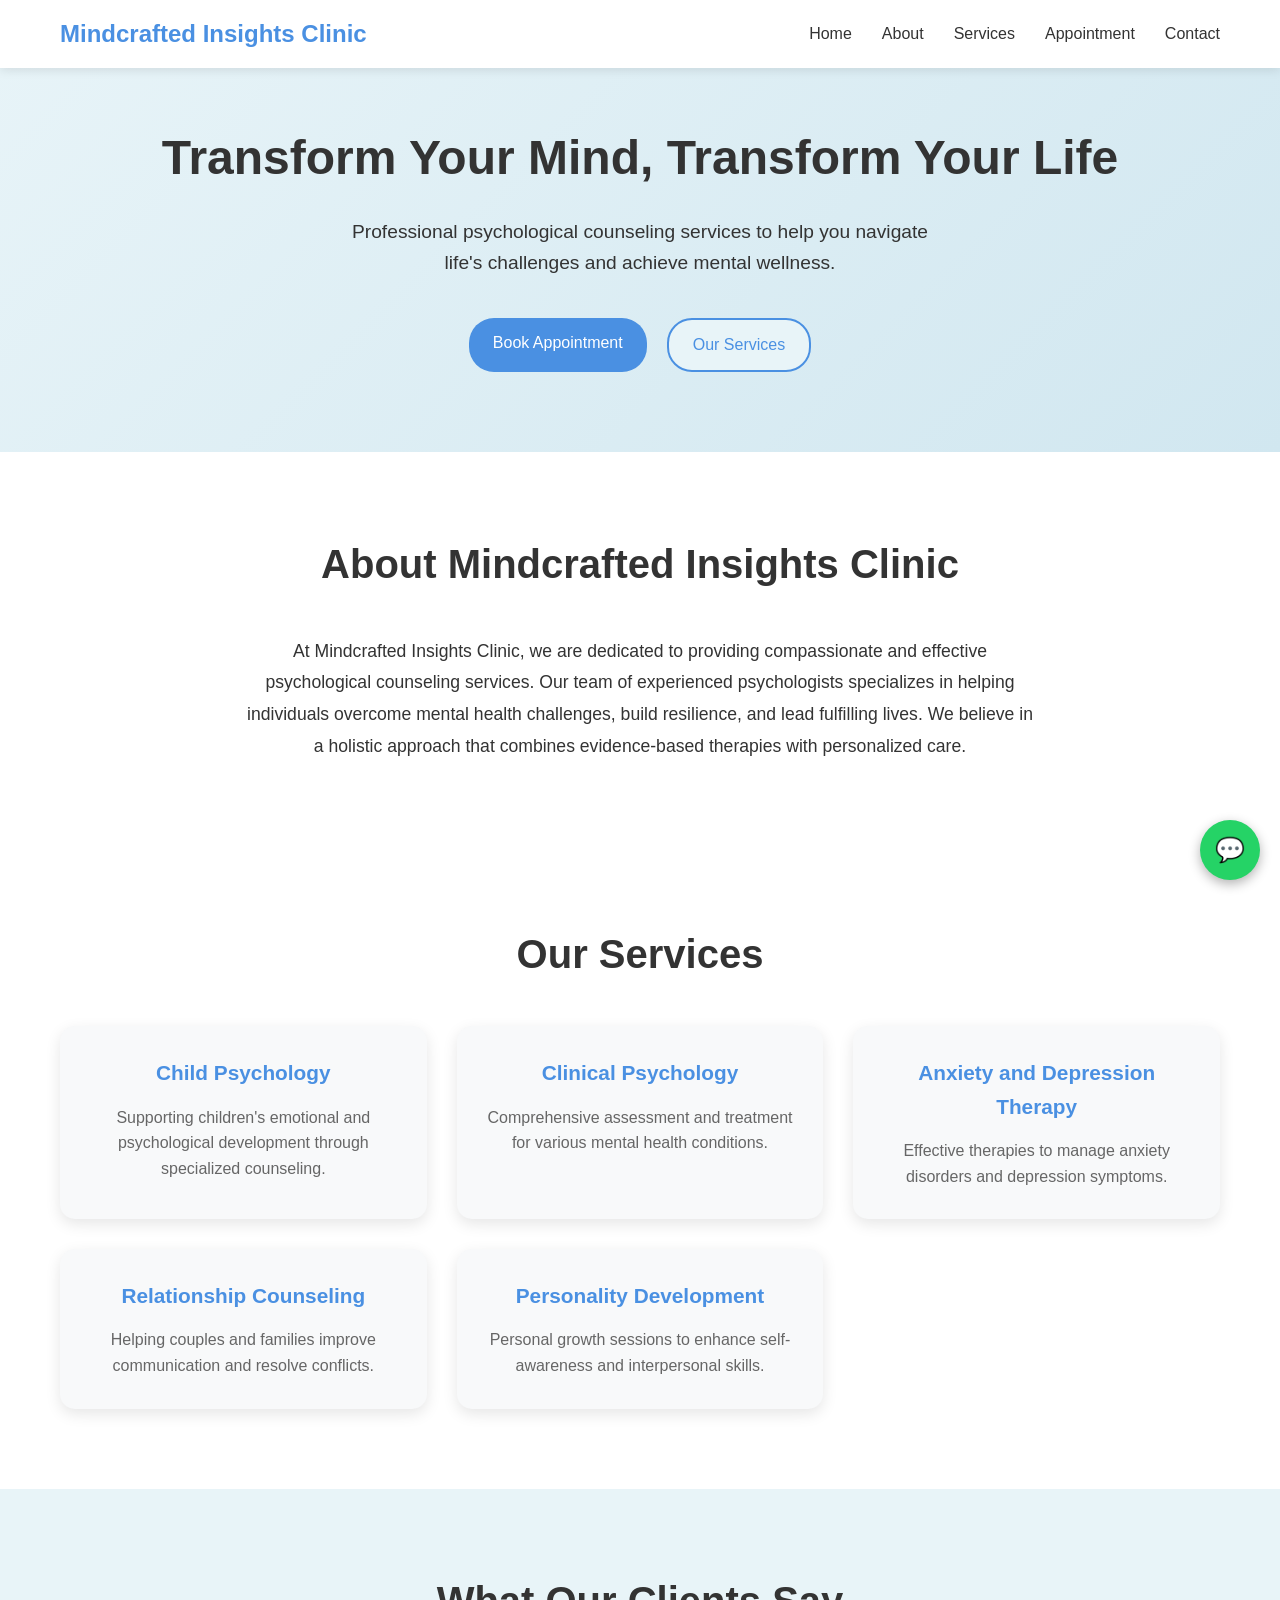
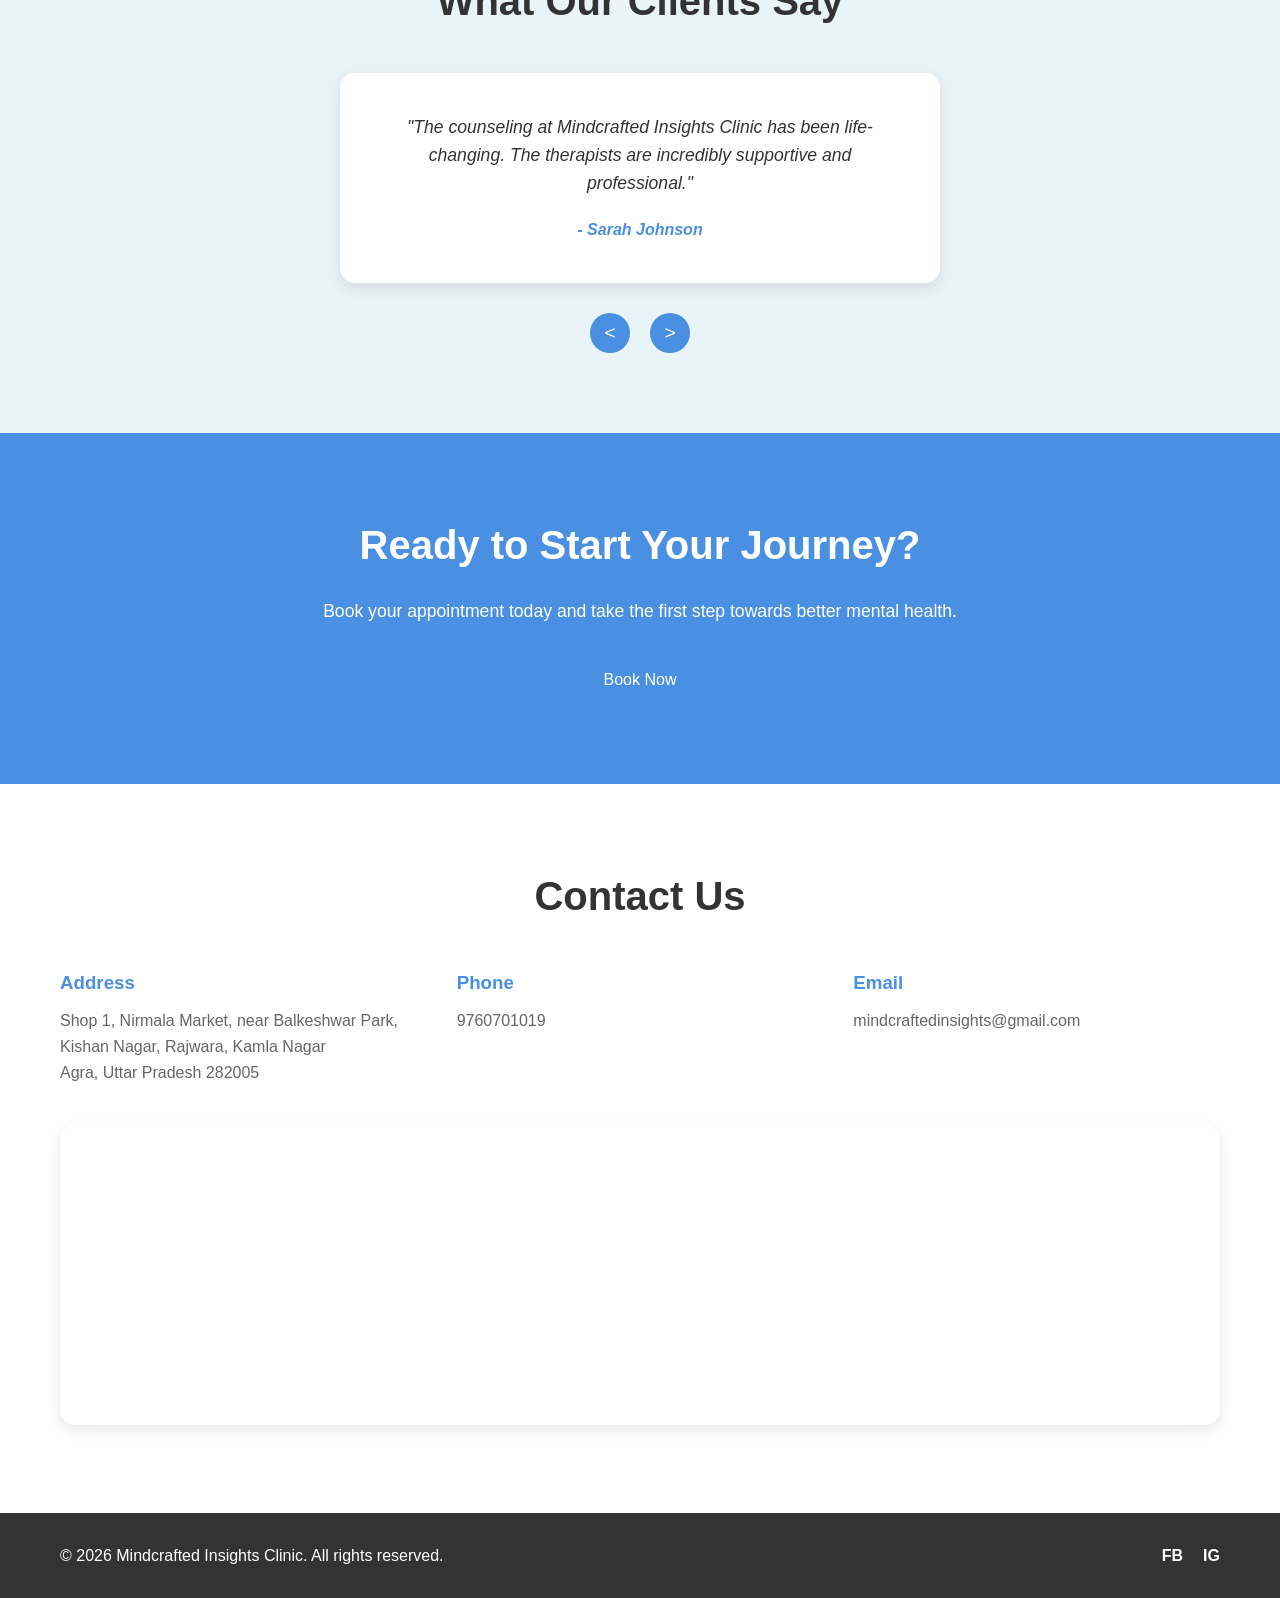
<file: index.html>
<!doctype html>
<html lang="en">
  <head>
    <meta charset="UTF-8" />
    <meta name="viewport" content="width=device-width, initial-scale=1.0" />
    <title>Mindcrafted Insights Clinic - Home</title>
    <meta
      name="description"
      content="Professional psychological counseling services at Mindcrafted Insights Clinic. Book appointments for therapy, counseling, and mental health support."
    />
    <meta
      name="keywords"
      content="psychologist, therapy clinic, mental health counseling, anxiety therapy, depression treatment, relationship counseling"
    />
    <link rel="stylesheet" href="css/style.css" />
    <link rel="icon" href="data:;base64,iVBORw0KGgo=" />
  </head>
  <body>
    <header class="navbar">
      <div class="container">
        <div class="logo">
          <h1>Mindcrafted Insights Clinic</h1>
        </div>
        <nav class="nav-menu">
          <ul>
            <li><a href="#home">Home</a></li>
            <li><a href="#about">About</a></li>
            <li><a href="#services">Services</a></li>
            <li>
              <a
                href="https://wa.me/+919760701019?text=Hi,%20I'd%20like%20to%20book%20an%20appointment%20for%20psychological%20counseling."
                target="_blank"
                >Appointment</a
              >
            </li>
            <li><a href="#contact">Contact</a></li>
          </ul>
        </nav>
        <div class="hamburger">
          <span></span>
          <span></span>
          <span></span>
        </div>
      </div>
    </header>

    <section id="home" class="hero">
      <div class="container">
        <h2>Transform Your Mind, Transform Your Life</h2>
        <p>
          Professional psychological counseling services to help you navigate
          life's challenges and achieve mental wellness.
        </p>
        <div class="hero-buttons">
          <a
            href="https://wa.me/+919760701019?text=Hi,%20I'd%20like%20to%20book%20an%20appointment%20for%20psychological%20counseling."
            target="_blank"
            class="btn primary"
            >Book Appointment</a
          >
          <a href="#services" class="btn secondary">Our Services</a>
        </div>
      </div>
    </section>

    <section id="about" class="about">
      <div class="container">
        <h2>About Mindcrafted Insights Clinic</h2>
        <p>
          At Mindcrafted Insights Clinic, we are dedicated to providing
          compassionate and effective psychological counseling services. Our
          team of experienced psychologists specializes in helping individuals
          overcome mental health challenges, build resilience, and lead
          fulfilling lives. We believe in a holistic approach that combines
          evidence-based therapies with personalized care.
        </p>
      </div>
    </section>

    <section id="services" class="services">
      <div class="container">
        <h2>Our Services</h2>
        <div class="services-grid">
          <div class="service-card">
            <h3>Child Psychology</h3>
            <p>
              Supporting children's emotional and psychological development
              through specialized counseling.
            </p>
          </div>
          <div class="service-card">
            <h3>Clinical Psychology</h3>
            <p>
              Comprehensive assessment and treatment for various mental health
              conditions.
            </p>
          </div>
          <div class="service-card">
            <h3>Anxiety and Depression Therapy</h3>
            <p>
              Effective therapies to manage anxiety disorders and depression
              symptoms.
            </p>
          </div>
          <div class="service-card">
            <h3>Relationship Counseling</h3>
            <p>
              Helping couples and families improve communication and resolve
              conflicts.
            </p>
          </div>
          <div class="service-card">
            <h3>Personality Development</h3>
            <p>
              Personal growth sessions to enhance self-awareness and
              interpersonal skills.
            </p>
          </div>
        </div>
      </div>
    </section>

    <section class="testimonials">
      <div class="container">
        <h2>What Our Clients Say</h2>
        <div class="testimonial-slider">
          <div class="testimonial active">
            <p>
              "The counseling at Mindcrafted Insights Clinic has been
              life-changing. The therapists are incredibly supportive and
              professional."
            </p>
            <cite>- Sarah Johnson</cite>
          </div>
          <div class="testimonial">
            <p>
              "I finally feel heard and understood. The personalized approach
              made all the difference in my recovery."
            </p>
            <cite>- Michael Chen</cite>
          </div>
          <div class="testimonial">
            <p>
              "Excellent service and caring staff. Highly recommend for anyone
              seeking mental health support."
            </p>
            <cite>- Emily Rodriguez</cite>
          </div>
        </div>
        <div class="slider-controls">
          <button class="prev">&lt;</button>
          <button class="next">&gt;</button>
        </div>
      </div>
    </section>

    <section class="cta">
      <div class="container">
        <h2>Ready to Start Your Journey?</h2>
        <p>
          Book your appointment today and take the first step towards better
          mental health.
        </p>
        <a
          href="https://wa.me/+919760701019?text=Hi,%20I'd%20like%20to%20book%20an%20appointment%20for%20psychological%20counseling."
          target="_blank"
          class="btn primary"
          >Book Now</a
        >
      </div>
    </section>

    <section id="contact" class="contact">
      <div class="container">
        <h2>Contact Us</h2>
        <div class="contact-info">
          <div class="contact-item">
            <h3>Address</h3>
            <p>
              Shop 1, Nirmala Market, near Balkeshwar Park, Kishan Nagar,
              Rajwara, Kamla Nagar<br />Agra, Uttar Pradesh 282005
            </p>
          </div>
          <div class="contact-item">
            <h3>Phone</h3>
            <p>9760701019</p>
          </div>
          <div class="contact-item">
            <h3>Email</h3>
            <p>mindcraftedinsights@gmail.com</p>
          </div>
        </div>
        <div class="map">
          <iframe
            src="https://www.google.com/maps/embed?pb=!1m18!1m12!1m3!1d14192.793134486352!2d78.01230531984118!3d27.212923774479485!2m3!1f0!2f0!3f0!3m2!1i1024!2i768!4f13.1!3m3!1m2!1s0x3974717d00cb3d99%3A0x12e23c8cc120826d!2sMindcrafted%20Insights%20clinic!5e0!3m2!1sen!2sin!4v1773408527364!5m2!1sen!2sin"
            width="100%"
            height="300"
            style="border: 0"
            allowfullscreen=""
            loading="lazy"
          ></iframe>
        </div>
      </div>
    </section>

    <footer class="footer">
      <div class="container">
        <p>&copy; 2026 Mindcrafted Insights Clinic. All rights reserved.</p>
        <div class="social-links">
          <a
            href="https://www.facebook.com/profile.php?id=61578143091246"
            aria-label="Facebook"
            >FB</a
          >
          <!-- <a href="#" aria-label="Twitter">TW</a> -->
          <a
            href="https://www.instagram.com/mindcraftedinsights__/"
            aria-label="Instagram"
            >IG</a
          >
        </div>
      </div>
    </footer>

    <a
      href="https://wa.me/+919760701019?text=Hi,%20I'd%20like%20to%20book%20an%20appointment%20for%20psychological%20counseling."
      target="_blank"
      class="whatsapp-btn"
      aria-label="Chat on WhatsApp"
    >
      💬
    </a>

    <!-- Set this to your Google Apps Script web app URL to store bookings -->
    <script>
      window.BOOKING_ENDPOINT_URL = "";
    </script>

    <script src="js/script.js"></script>
  </body>
</html>
</file>
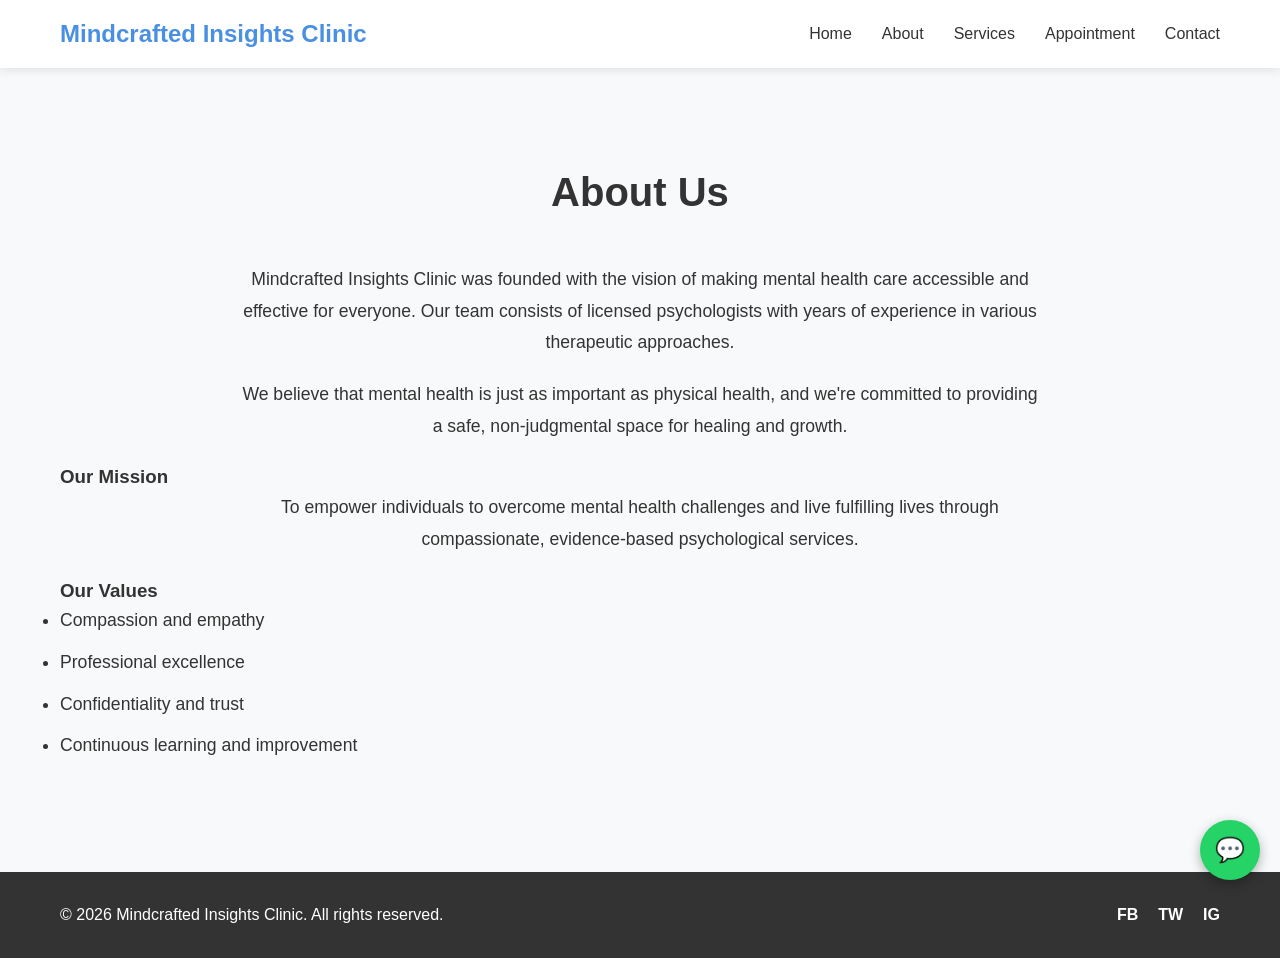
<file: about.html>
<!doctype html>
<html lang="en">
  <head>
    <meta charset="UTF-8" />
    <meta name="viewport" content="width=device-width, initial-scale=1.0" />
    <title>About - Mindcrafted Insights Clinic</title>
    <meta
      name="description"
      content="Learn about Mindcrafted Insights Clinic, our mission, and our team of experienced psychologists."
    />
    <meta
      name="keywords"
      content="psychologist, therapy clinic, mental health counseling, about us"
    />
    <link rel="stylesheet" href="css/style.css" />
  </head>
  <body>
    <header class="navbar">
      <div class="container">
        <div class="logo">
          <h1>Mindcrafted Insights Clinic</h1>
        </div>
        <nav class="nav-menu">
          <ul>
            <li><a href="index.html">Home</a></li>
            <li><a href="about.html">About</a></li>
            <li><a href="services.html">Services</a></li>
            <li>
              <a
                href="https://wa.me/15551234567?text=Hi,%20I'd%20like%20to%20book%20an%20appointment%20for%20psychological%20counseling."
                target="_blank"
                >Appointment</a
              >
            </li>
            <li><a href="contact.html">Contact</a></li>
          </ul>
        </nav>
        <div class="hamburger">
          <span></span>
          <span></span>
          <span></span>
        </div>
      </div>
    </header>

    <main class="page-content">
      <section class="about-page">
        <div class="container">
          <h2>About Us</h2>
          <p>
            Mindcrafted Insights Clinic was founded with the vision of making
            mental health care accessible and effective for everyone. Our team
            consists of licensed psychologists with years of experience in
            various therapeutic approaches.
          </p>
          <p>
            We believe that mental health is just as important as physical
            health, and we're committed to providing a safe, non-judgmental
            space for healing and growth.
          </p>
          <h3>Our Mission</h3>
          <p>
            To empower individuals to overcome mental health challenges and live
            fulfilling lives through compassionate, evidence-based psychological
            services.
          </p>
          <h3>Our Values</h3>
          <ul>
            <li>Compassion and empathy</li>
            <li>Professional excellence</li>
            <li>Confidentiality and trust</li>
            <li>Continuous learning and improvement</li>
          </ul>
        </div>
      </section>
    </main>

    <footer class="footer">
      <div class="container">
        <p>&copy; 2026 Mindcrafted Insights Clinic. All rights reserved.</p>
        <div class="social-links">
          <a href="#" aria-label="Facebook">FB</a>
          <a href="#" aria-label="Twitter">TW</a>
          <a href="#" aria-label="Instagram">IG</a>
        </div>
      </div>
    </footer>

    <a
      href="https://wa.me/15551234567?text=Hi,%20I'd%20like%20to%20book%20an%20appointment%20for%20psychological%20counseling."
      target="_blank"
      class="whatsapp-btn"
      aria-label="Chat on WhatsApp"
    >
      💬
    </a>

    <script src="js/script.js"></script>
  </body>
</html>
</file>
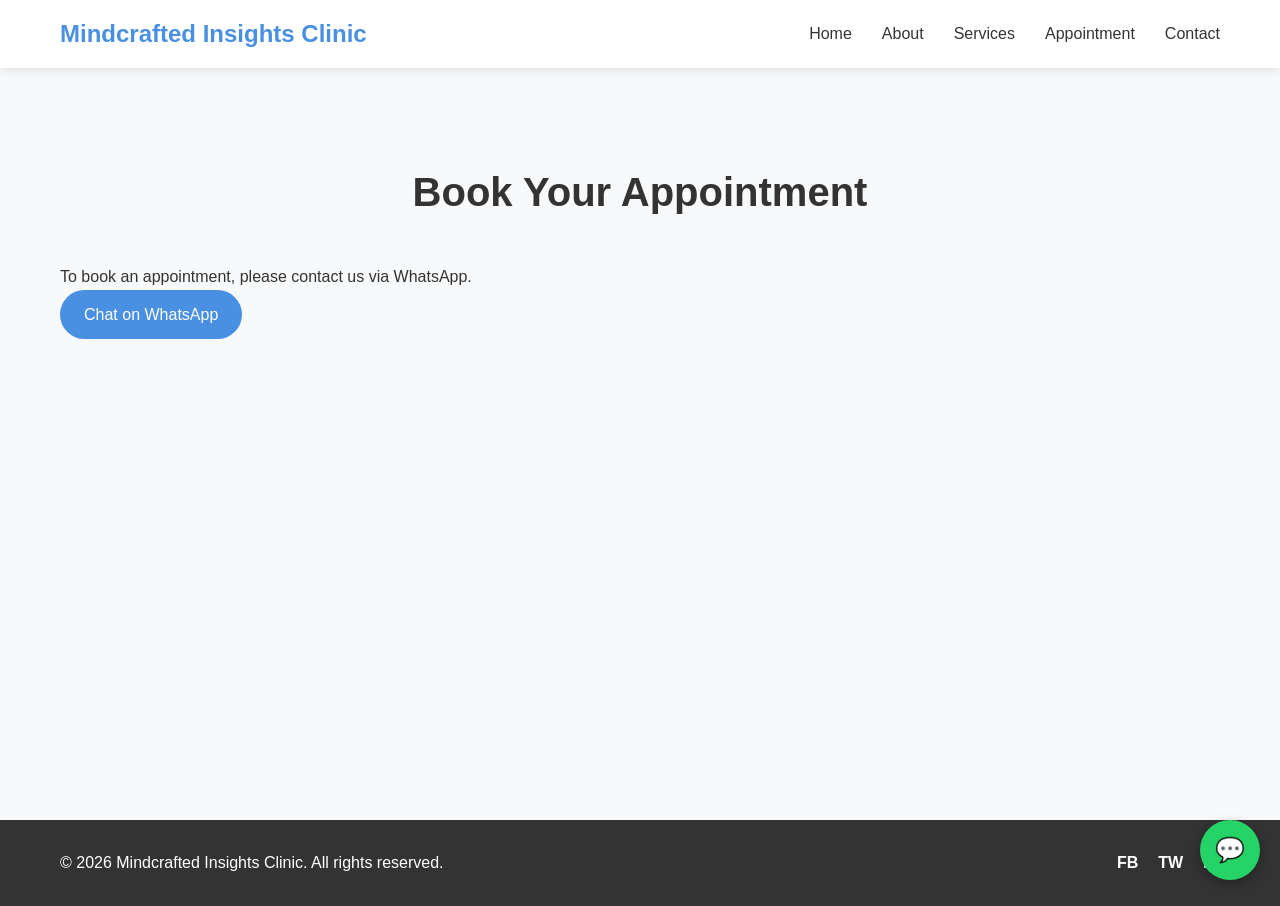
<file: appointment.html>
<!doctype html>
<html lang="en">
  <head>
    <meta charset="UTF-8" />
    <meta name="viewport" content="width=device-width, initial-scale=1.0" />
    <title>Book Appointment - Mindcrafted Insights Clinic</title>
    <meta
      name="description"
      content="Book your appointment for psychological counseling services at Mindcrafted Insights Clinic."
    />
    <meta
      name="keywords"
      content="book appointment, therapy appointment, counseling booking"
    />
    <link rel="stylesheet" href="css/style.css" />
  </head>
  <body>
    <header class="navbar">
      <div class="container">
        <div class="logo">
          <h1>Mindcrafted Insights Clinic</h1>
        </div>
        <nav class="nav-menu">
          <ul>
            <li><a href="index.html">Home</a></li>
            <li><a href="about.html">About</a></li>
            <li><a href="services.html">Services</a></li>
            <li><a href="appointment.html">Appointment</a></li>
            <li><a href="contact.html">Contact</a></li>
          </ul>
        </nav>
        <div class="hamburger">
          <span></span>
          <span></span>
          <span></span>
        </div>
      </div>
    </header>

    <main class="page-content">
      <section class="appointment-page">
        <div class="container">
          <h2>Book Your Appointment</h2>
          <p>To book an appointment, please contact us via WhatsApp.</p>
          <a
            href="https://wa.me/15551234567?text=Hi,%20I'd%20like%20to%20book%20an%20appointment%20for%20psychological%20counseling."
            target="_blank"
            class="btn primary"
            >Chat on WhatsApp</a
          >
        </div>
      </section>
    </main>

    <footer class="footer">
      <div class="container">
        <p>&copy; 2026 Mindcrafted Insights Clinic. All rights reserved.</p>
        <div class="social-links">
          <a href="#" aria-label="Facebook">FB</a>
          <a href="#" aria-label="Twitter">TW</a>
          <a href="#" aria-label="Instagram">IG</a>
        </div>
      </div>
    </footer>

    <a
      href="https://wa.me/15551234567?text=Hi,%20I'd%20like%20to%20book%20an%20appointment%20for%20psychological%20counseling."
      target="_blank"
      class="whatsapp-btn"
      aria-label="Chat on WhatsApp"
    >
      💬
    </a>

    <!-- Set this to your Google Apps Script web app URL to store bookings -->
    <script>
      window.BOOKING_ENDPOINT_URL = "";
    </script>

    <script src="js/script.js"></script>
  </body>
</html>
</file>
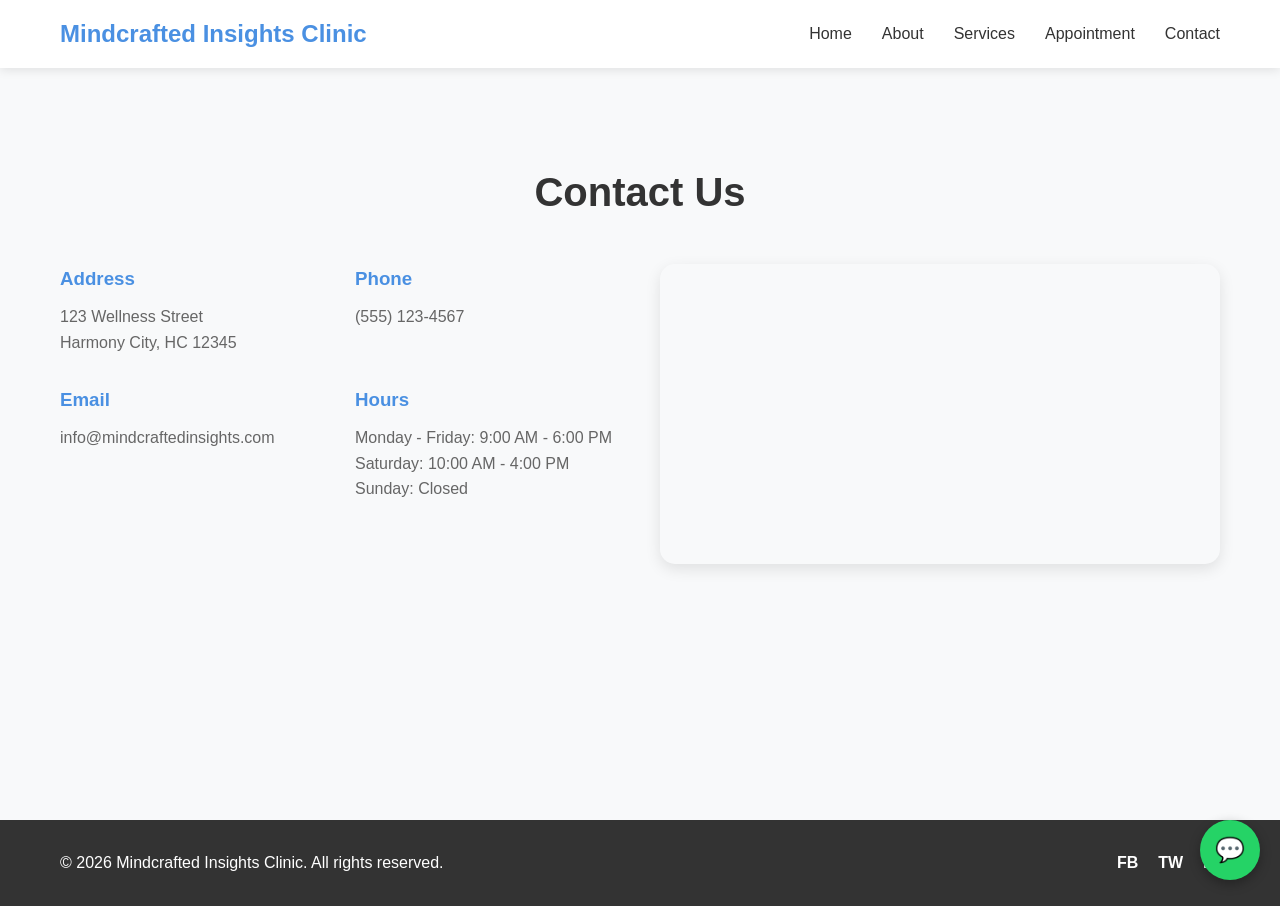
<file: contact.html>
<!doctype html>
<html lang="en">
  <head>
    <meta charset="UTF-8" />
    <meta name="viewport" content="width=device-width, initial-scale=1.0" />
    <title>Contact - Mindcrafted Insights Clinic</title>
    <meta
      name="description"
      content="Contact Mindcrafted Insights Clinic for psychological counseling services. Find our address, phone, and email."
    />
    <meta
      name="keywords"
      content="contact psychologist, therapy clinic contact, mental health contact"
    />
    <link rel="stylesheet" href="css/style.css" />
  </head>
  <body>
    <header class="navbar">
      <div class="container">
        <div class="logo">
          <h1>Mindcrafted Insights Clinic</h1>
        </div>
        <nav class="nav-menu">
          <ul>
            <li><a href="index.html">Home</a></li>
            <li><a href="about.html">About</a></li>
            <li><a href="services.html">Services</a></li>
            <li>
              <a
                href="https://wa.me/15551234567?text=Hi,%20I'd%20like%20to%20book%20an%20appointment%20for%20psychological%20counseling."
                target="_blank"
                >Appointment</a
              >
            </li>
            <li><a href="contact.html">Contact</a></li>
          </ul>
        </nav>
        <div class="hamburger">
          <span></span>
          <span></span>
          <span></span>
        </div>
      </div>
    </header>

    <main class="page-content">
      <section class="contact-page">
        <div class="container">
          <h2>Contact Us</h2>
          <div class="contact-content">
            <div class="contact-info">
              <div class="contact-item">
                <h3>Address</h3>
                <p>123 Wellness Street<br />Harmony City, HC 12345</p>
              </div>
              <div class="contact-item">
                <h3>Phone</h3>
                <p>(555) 123-4567</p>
              </div>
              <div class="contact-item">
                <h3>Email</h3>
                <p>info@mindcraftedinsights.com</p>
              </div>
              <div class="contact-item">
                <h3>Hours</h3>
                <p>
                  Monday - Friday: 9:00 AM - 6:00 PM<br />Saturday: 10:00 AM -
                  4:00 PM<br />Sunday: Closed
                </p>
              </div>
            </div>
            <div class="map">
              <iframe
                src="https://www.google.com/maps/embed?pb=!1m18!1m12!1m3!1d3022.1!2d-73.9!3d40.7!2m3!1f0!2f0!3f0!3m2!1i1024!2i768!4f13.1!3m3!1m2!1s0x0%3A0x0!2zNDDCsDQyJzAwLjAiTiA3M8KwNTQnMDAuMCJX!5e0!3m2!1sen!2sus!4v1234567890123!5m2!1sen!2sus"
                width="100%"
                height="300"
                style="border: 0"
                allowfullscreen=""
                loading="lazy"
              ></iframe>
            </div>
          </div>
        </div>
      </section>
    </main>

    <footer class="footer">
      <div class="container">
        <p>&copy; 2026 Mindcrafted Insights Clinic. All rights reserved.</p>
        <div class="social-links">
          <a href="#" aria-label="Facebook">FB</a>
          <a href="#" aria-label="Twitter">TW</a>
          <a href="#" aria-label="Instagram">IG</a>
        </div>
      </div>
    </footer>

    <a
      href="https://wa.me/15551234567?text=Hi,%20I'd%20like%20to%20book%20an%20appointment%20for%20psychological%20counseling."
      target="_blank"
      class="whatsapp-btn"
      aria-label="Chat on WhatsApp"
    >
      💬
    </a>

    <script src="js/script.js"></script>
  </body>
</html>
</file>
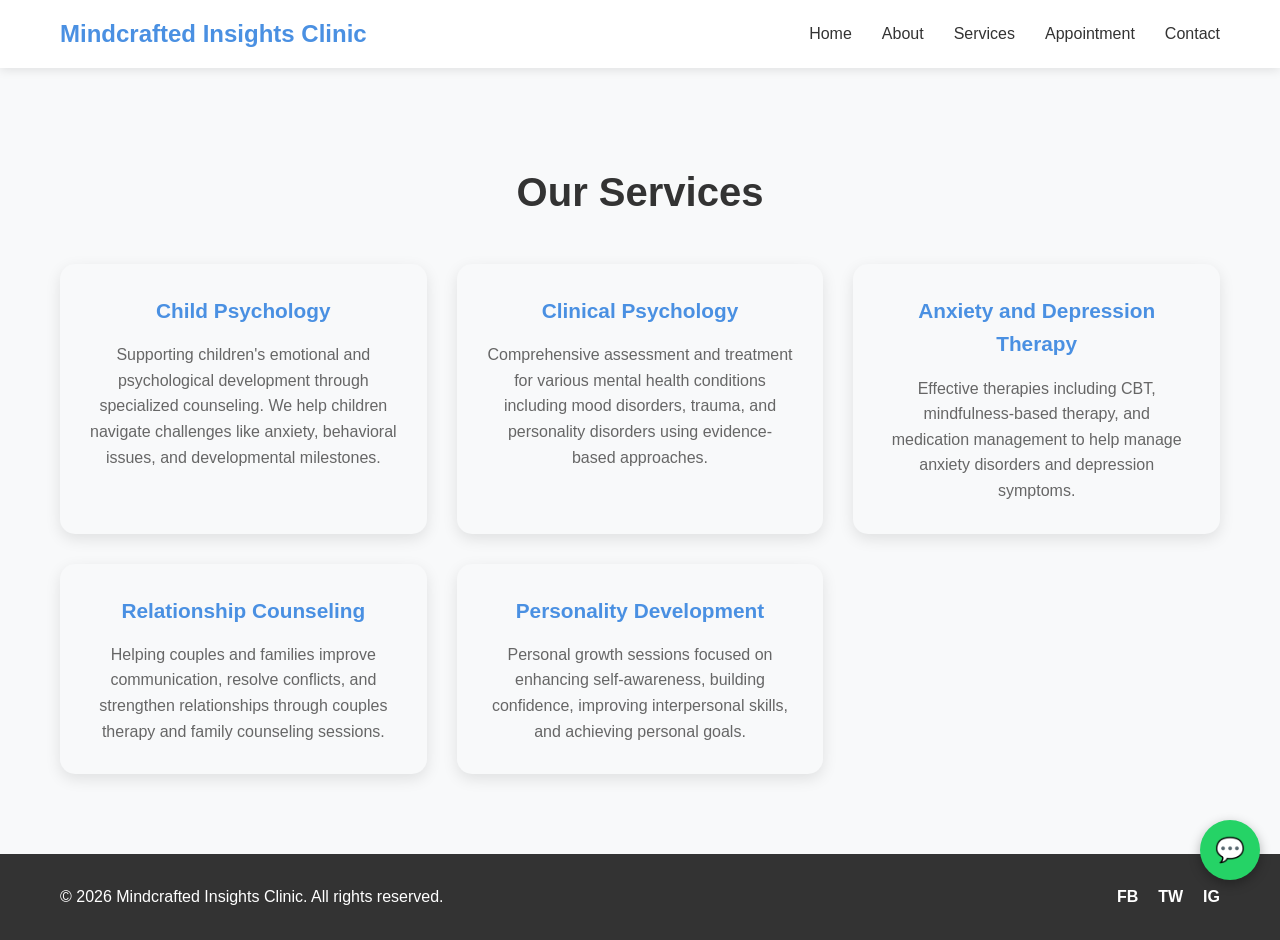
<file: services.html>
<!doctype html>
<html lang="en">
  <head>
    <meta charset="UTF-8" />
    <meta name="viewport" content="width=device-width, initial-scale=1.0" />
    <title>Services - Mindcrafted Insights Clinic</title>
    <meta
      name="description"
      content="Explore our psychological counseling services including child psychology, clinical psychology, anxiety therapy, and more."
    />
    <meta
      name="keywords"
      content="psychologist services, therapy services, mental health services, counseling"
    />
    <link rel="stylesheet" href="css/style.css" />
  </head>
  <body>
    <header class="navbar">
      <div class="container">
        <div class="logo">
          <h1>Mindcrafted Insights Clinic</h1>
        </div>
        <nav class="nav-menu">
          <ul>
            <li><a href="index.html">Home</a></li>
            <li><a href="about.html">About</a></li>
            <li><a href="services.html">Services</a></li>
            <li>
              <a
                href="https://wa.me/15551234567?text=Hi,%20I'd%20like%20to%20book%20an%20appointment%20for%20psychological%20counseling."
                target="_blank"
                >Appointment</a
              >
            </li>
            <li><a href="contact.html">Contact</a></li>
          </ul>
        </nav>
        <div class="hamburger">
          <span></span>
          <span></span>
          <span></span>
        </div>
      </div>
    </header>

    <main class="page-content">
      <section class="services-page">
        <div class="container">
          <h2>Our Services</h2>
          <div class="services-grid">
            <div class="service-card">
              <h3>Child Psychology</h3>
              <p>
                Supporting children's emotional and psychological development
                through specialized counseling. We help children navigate
                challenges like anxiety, behavioral issues, and developmental
                milestones.
              </p>
            </div>
            <div class="service-card">
              <h3>Clinical Psychology</h3>
              <p>
                Comprehensive assessment and treatment for various mental health
                conditions including mood disorders, trauma, and personality
                disorders using evidence-based approaches.
              </p>
            </div>
            <div class="service-card">
              <h3>Anxiety and Depression Therapy</h3>
              <p>
                Effective therapies including CBT, mindfulness-based therapy,
                and medication management to help manage anxiety disorders and
                depression symptoms.
              </p>
            </div>
            <div class="service-card">
              <h3>Relationship Counseling</h3>
              <p>
                Helping couples and families improve communication, resolve
                conflicts, and strengthen relationships through couples therapy
                and family counseling sessions.
              </p>
            </div>
            <div class="service-card">
              <h3>Personality Development</h3>
              <p>
                Personal growth sessions focused on enhancing self-awareness,
                building confidence, improving interpersonal skills, and
                achieving personal goals.
              </p>
            </div>
          </div>
        </div>
      </section>
    </main>

    <footer class="footer">
      <div class="container">
        <p>&copy; 2026 Mindcrafted Insights Clinic. All rights reserved.</p>
        <div class="social-links">
          <a href="#" aria-label="Facebook">FB</a>
          <a href="#" aria-label="Twitter">TW</a>
          <a href="#" aria-label="Instagram">IG</a>
        </div>
      </div>
    </footer>

    <a
      href="https://wa.me/15551234567?text=Hi,%20I'd%20like%20to%20book%20an%20appointment%20for%20psychological%20counseling."
      target="_blank"
      class="whatsapp-btn"
      aria-label="Chat on WhatsApp"
    >
      💬
    </a>

    <script src="js/script.js"></script>
  </body>
</html>
</file>
<file: css/style.css>
/* Reset and base styles */
* {
    margin: 0;
    padding: 0;
    box-sizing: border-box;
}

body {
    font-family: 'Segoe UI', Tahoma, Geneva, Verdana, sans-serif;
    line-height: 1.6;
    color: #333;
    background-color: #f8f9fa;
}

.container {
    max-width: 1200px;
    margin: 0 auto;
    padding: 0 20px;
}

.btn {
    display: inline-block;
    padding: 12px 24px;
    text-decoration: none;
    border-radius: 25px;
    transition: all 0.3s ease;
    font-weight: 500;
    text-align: center;
    cursor: pointer;
    border: none;
}

.btn.primary {
    background-color: #4a90e2;
    color: white;
}

.btn.primary:hover {
    background-color: #357abd;
    transform: translateY(-2px);
}

.btn.secondary {
    background-color: #e8f4f8;
    color: #4a90e2;
    border: 2px solid #4a90e2;
}

.btn.secondary:hover {
    background-color: #4a90e2;
    color: white;
}

/* Navbar */
.navbar {
    background-color: white;
    box-shadow: 0 2px 10px rgba(0,0,0,0.1);
    position: fixed;
    top: 0;
    width: 100%;
    z-index: 1000;
    transition: all 0.3s ease;
}

.navbar.sticky {
    box-shadow: 0 4px 20px rgba(0,0,0,0.1);
}

.navbar .container {
    display: flex;
    justify-content: space-between;
    align-items: center;
    padding: 15px 20px;
}

.logo h1 {
    color: #4a90e2;
    font-size: 1.5rem;
    font-weight: 700;
}

.nav-menu ul {
    display: flex;
    list-style: none;
}

.nav-menu li {
    margin-left: 30px;
}

.nav-menu a {
    text-decoration: none;
    color: #333;
    font-weight: 500;
    transition: color 0.3s ease;
}

.nav-menu a:hover {
    color: #4a90e2;
}

.hamburger {
    display: none;
    flex-direction: column;
    cursor: pointer;
}

.hamburger span {
    width: 25px;
    height: 3px;
    background-color: #333;
    margin: 3px 0;
    transition: 0.3s;
}

/* Hero */
.hero {
    background: linear-gradient(135deg, #e8f4f8 0%, #d1e7f0 100%);
    padding: 120px 0 80px;
    text-align: center;
    color: #333;
}

.hero h2 {
    font-size: 3rem;
    margin-bottom: 20px;
    font-weight: 700;
}

.hero p {
    font-size: 1.2rem;
    margin-bottom: 40px;
    max-width: 600px;
    margin-left: auto;
    margin-right: auto;
}

.hero-buttons {
    display: flex;
    justify-content: center;
    gap: 20px;
}

/* Sections */
section {
    padding: 80px 0;
}

.about, .services, .testimonials, .cta, .contact {
    background-color: white;
}

.about, .services, .testimonials, .cta, .contact {
    margin-top: 0;
}

.about h2, .services h2, .testimonials h2, .cta h2, .contact h2 {
    text-align: center;
    margin-bottom: 40px;
    color: #333;
    font-size: 2.5rem;
    font-weight: 700;
}

.about p {
    max-width: 800px;
    margin: 0 auto;
    text-align: center;
    font-size: 1.1rem;
    line-height: 1.8;
}

/* Services */
.services-grid {
    display: grid;
    grid-template-columns: repeat(auto-fit, minmax(300px, 1fr));
    gap: 30px;
}

.service-card {
    background-color: #f8f9fa;
    padding: 30px;
    border-radius: 15px;
    text-align: center;
    box-shadow: 0 5px 15px rgba(0,0,0,0.1);
    transition: transform 0.3s ease, box-shadow 0.3s ease;
}

.service-card:hover {
    transform: translateY(-5px);
    box-shadow: 0 10px 25px rgba(0,0,0,0.15);
}

.service-card h3 {
    color: #4a90e2;
    margin-bottom: 15px;
    font-size: 1.3rem;
}

.service-card p {
    color: #666;
}

/* Testimonials */
.testimonials {
    background-color: #e8f4f8;
}

.testimonial-slider {
    position: relative;
    max-width: 600px;
    margin: 0 auto;
}

.testimonial {
    display: none;
    text-align: center;
    padding: 40px;
    background-color: white;
    border-radius: 15px;
    box-shadow: 0 5px 15px rgba(0,0,0,0.1);
}

.testimonial.active {
    display: block;
}

.testimonial p {
    font-style: italic;
    margin-bottom: 20px;
    font-size: 1.1rem;
}

.testimonial cite {
    font-weight: 600;
    color: #4a90e2;
}

.slider-controls {
    display: flex;
    justify-content: center;
    margin-top: 30px;
    gap: 20px;
}

.slider-controls button {
    background-color: #4a90e2;
    color: white;
    border: none;
    width: 40px;
    height: 40px;
    border-radius: 50%;
    cursor: pointer;
    font-size: 1.2rem;
    transition: background-color 0.3s ease;
}

.slider-controls button:hover {
    background-color: #357abd;
}

/* CTA */
.cta {
    background-color: #4a90e2;
    color: white;
    text-align: center;
}

.cta h2 {
    color: white;
    margin-bottom: 20px;
}

.cta p {
    margin-bottom: 30px;
    font-size: 1.1rem;
}

/* Contact */
.contact-info {
    display: grid;
    grid-template-columns: repeat(auto-fit, minmax(250px, 1fr));
    gap: 30px;
    margin-bottom: 40px;
}

.contact-item h3 {
    color: #4a90e2;
    margin-bottom: 10px;
}

.contact-item p {
    color: #666;
}

.map iframe {
    width: 100%;
    border-radius: 15px;
    box-shadow: 0 5px 15px rgba(0,0,0,0.1);
}

/* Footer */
.footer {
    background-color: #333;
    color: white;
    text-align: center;
    padding: 30px 0;
}

.footer .container {
    display: flex;
    justify-content: space-between;
    align-items: center;
}

.social-links {
    display: flex;
    gap: 20px;
}

.social-links a {
    color: white;
    text-decoration: none;
    font-weight: 600;
    transition: color 0.3s ease;
}

.social-links a:hover {
    color: #4a90e2;
}

/* WhatsApp Button */
.whatsapp-btn {
    position: fixed;
    bottom: 20px;
    right: 20px;
    background-color: #25d366;
    color: white;
    width: 60px;
    height: 60px;
    border-radius: 50%;
    display: flex;
    align-items: center;
    justify-content: center;
    text-decoration: none;
    font-size: 24px;
    box-shadow: 0 4px 12px rgba(0,0,0,0.3);
    transition: all 0.3s ease;
    z-index: 1001;
}

.whatsapp-btn:hover {
    background-color: #128c7e;
    transform: scale(1.1);
    box-shadow: 0 6px 16px rgba(0,0,0,0.4);
}

/* Page content */
.page-content {
    margin-top: 80px;
    min-height: calc(100vh - 160px);
}

.about-page, .services-page, .appointment-page, .contact-page {
    padding: 80px 0;
}

.about-page h2, .services-page h2, .appointment-page h2, .contact-page h2 {
    text-align: center;
    margin-bottom: 40px;
    color: #333;
    font-size: 2.5rem;
    font-weight: 700;
}

.about-page p, .about-page ul {
    max-width: 800px;
    margin: 0 auto 20px;
    text-align: center;
    font-size: 1.1rem;
    line-height: 1.8;
}

.about-page ul {
    text-align: left;
    display: inline-block;
}

.about-page li {
    margin-bottom: 10px;
}

.contact-content {
    display: grid;
    grid-template-columns: 1fr 1fr;
    gap: 40px;
    align-items: start;
}

/* Appointment form */
.appointment-form {
    max-width: 600px;
    margin: 0 auto;
    background-color: white;
    padding: 40px;
    border-radius: 15px;
    box-shadow: 0 5px 15px rgba(0,0,0,0.1);
}

.appointment-feedback {
    margin-top: 20px;
    padding: 20px;
    border-radius: 12px;
    background-color: #e8f4f8;
    border: 1px solid #b8e0f4;
    color: #333;
    font-weight: 500;
}

.calendar-btn {
    margin-top: 12px;
    display: inline-block;
}

.form-group {
    margin-bottom: 20px;
}

.form-group label {
    display: block;
    margin-bottom: 5px;
    font-weight: 600;
    color: #333;
}

.form-group input,
.form-group select,
.form-group textarea {
    width: 100%;
    padding: 12px;
    border: 2px solid #e8f4f8;
    border-radius: 8px;
    font-size: 1rem;
    transition: border-color 0.3s ease;
}

.form-group input:focus,
.form-group select:focus,
.form-group textarea:focus {
    outline: none;
    border-color: #4a90e2;
}

/* Responsive */
@media (max-width: 768px) {
    .navbar .container {
        padding: 15px 10px;
    }

    .nav-menu {
        display: none;
        position: absolute;
        top: 100%;
        left: 0;
        width: 100%;
        background-color: white;
        box-shadow: 0 5px 15px rgba(0,0,0,0.1);
        flex-direction: column;
        padding: 20px 0;
    }

    .nav-menu.active {
        display: flex;
    }

    .nav-menu li {
        margin: 10px 0;
        text-align: center;
    }

    .hamburger {
        display: flex;
    }

    .hero h2 {
        font-size: 2rem;
    }

    .hero p {
        font-size: 1rem;
    }

    .hero-buttons {
        flex-direction: column;
        align-items: center;
    }

    .services-grid {
        grid-template-columns: 1fr;
    }

    .contact-info {
        grid-template-columns: 1fr;
    }

    .footer .container {
        flex-direction: column;
        gap: 20px;
    }

    .contact-content {
        grid-template-columns: 1fr;
    }

    .testimonial-slider {
        padding: 0 20px;
    }
}

@media (max-width: 480px) {
    .container {
        padding: 0 15px;
    }

    .hero {
        padding: 100px 0 60px;
    }

    section {
        padding: 60px 0;
    }

    .about h2, .services h2, .testimonials h2, .cta h2, .contact h2 {
        font-size: 2rem;
    }
}
</file>
